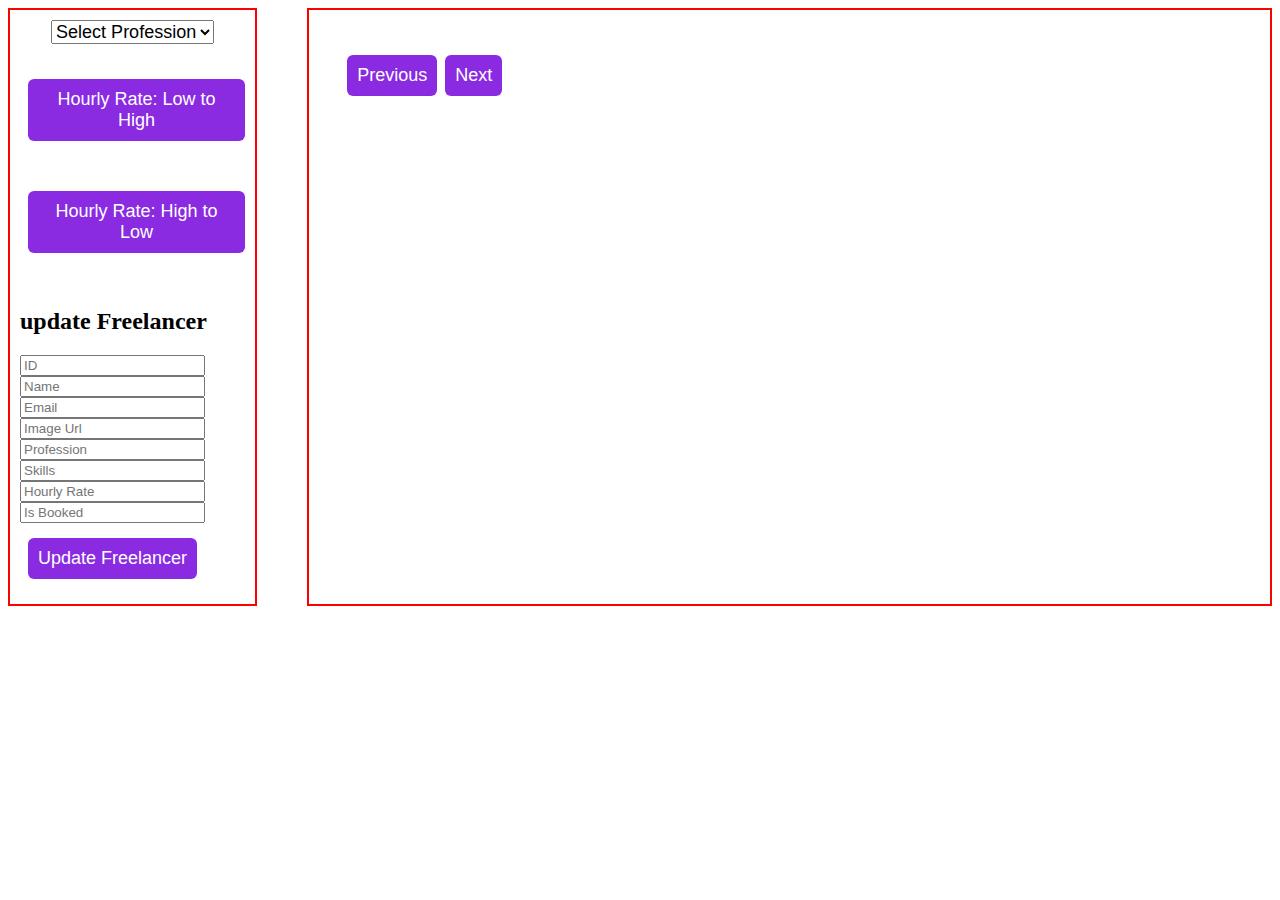
<file: pages/freelancers.html>
<!DOCTYPE html>
<html lang="en">
<head>
    <meta charset="UTF-8">
    <meta http-equiv="X-UA-Compatible" content="IE=edge">
    <meta name="viewport" content="width=device-width, initial-scale=1.0">
    <link rel="stylesheet" href="../styles/freelancers.css">
    <title>Freelancers</title>
</head>
<body>
  <div id="mainDiv">
    <div id="filter">
        <select onchange="myPFChange()" id="myPf">       
            <option value="">Select Profession</option>
            <option value="Student">Student</option>
            <option value="Web Developer">Web Developer</option>
            <option value="Graphic Designer">Graphic Designer</option>
          </select>   
          <button onclick="mysort()">Hourly Rate: Low to High</button>
          <button onclick="mysort2()">Hourly Rate: High to Low</button>

          <div id="update">
            <h2>update Freelancer</h2>
            <input type="text" id="mid"  placeholder="ID" />
            <input type="text" id="upName"  placeholder="Name" />
            <input type="text" id="upEmail"  placeholder="Email" />
            <input type="text" id="upImage"  placeholder="Image Url" />
            <input type="text" id="upPro"  placeholder="Profession" />
            <input type="text" id="upSkills"  placeholder="Skills" />
            <input type="number" id="upRate"  placeholder="Hourly Rate" />
            <input type="text" id="upBook"  placeholder="Is Booked" />
            <button id="update-btn">
              Update Freelancer
            </button>
          </div>

       </div>
    <div id="myc">
        <div id="container"></div>
        <button id="prev">Previous</button><button id="next">Next</button>
    </div>
  </div>
</body>
</html>
<script src="../scripts/freelancers.js"></script>
</file>
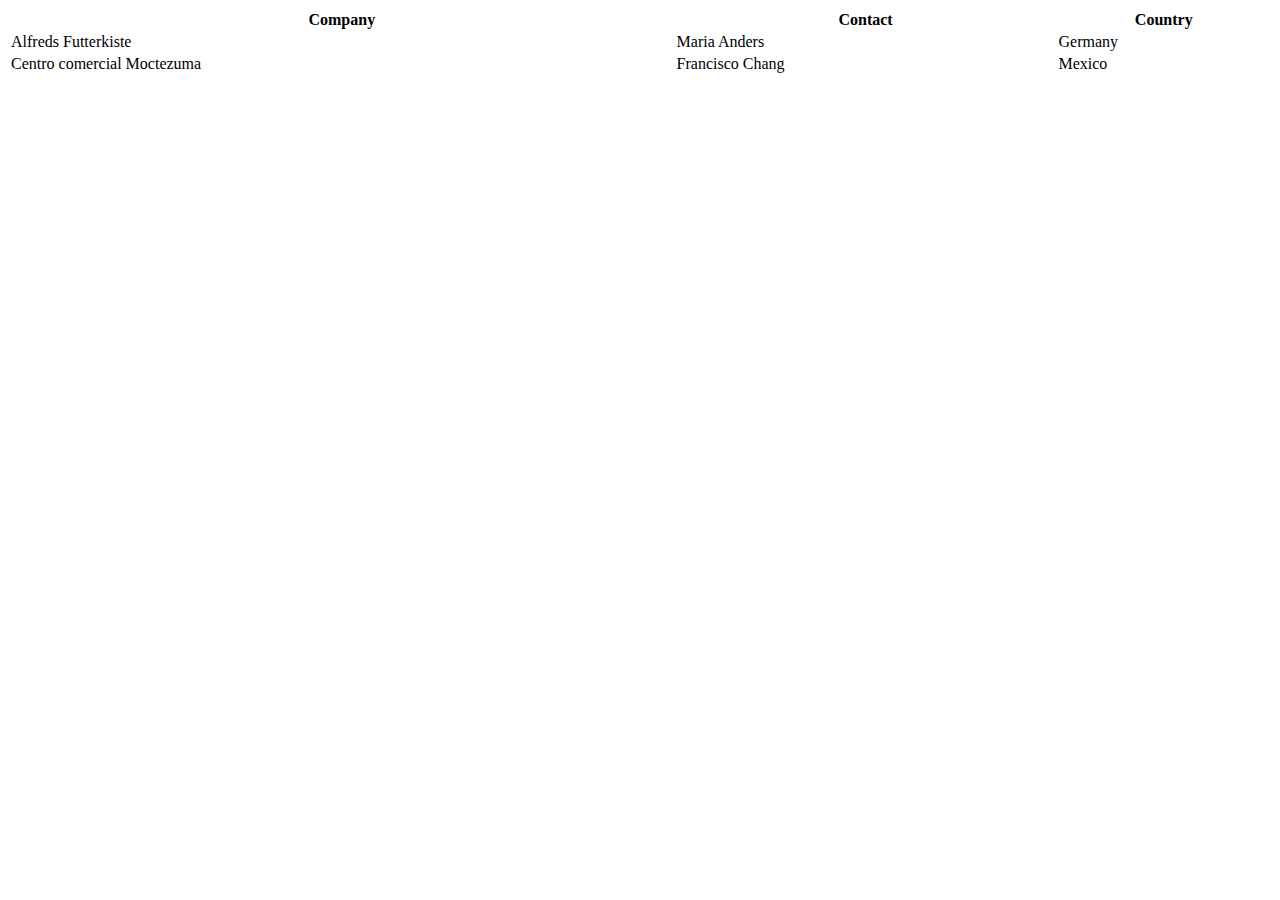
<file: pages/reports.html>
<!DOCTYPE html>
<html lang="en">
<head>
    <meta charset="UTF-8">
    <meta http-equiv="X-UA-Compatible" content="IE=edge">
    <meta name="viewport" content="width=device-width, initial-scale=1.0">
    <title>Reports</title>
</head>
<body>
    <table style="width:100%">
        <tr>
          <th>Company</th>
          <th>Contact</th>
          <th>Country</th>
        </tr>
        <tr>
          <td>Alfreds Futterkiste</td>
          <td>Maria Anders</td>
          <td>Germany</td>
        </tr>
        <tr>
          <td>Centro comercial Moctezuma</td>
          <td>Francisco Chang</td>
          <td>Mexico</td>
        </tr>
      </table>
</body>
</html>
</file>
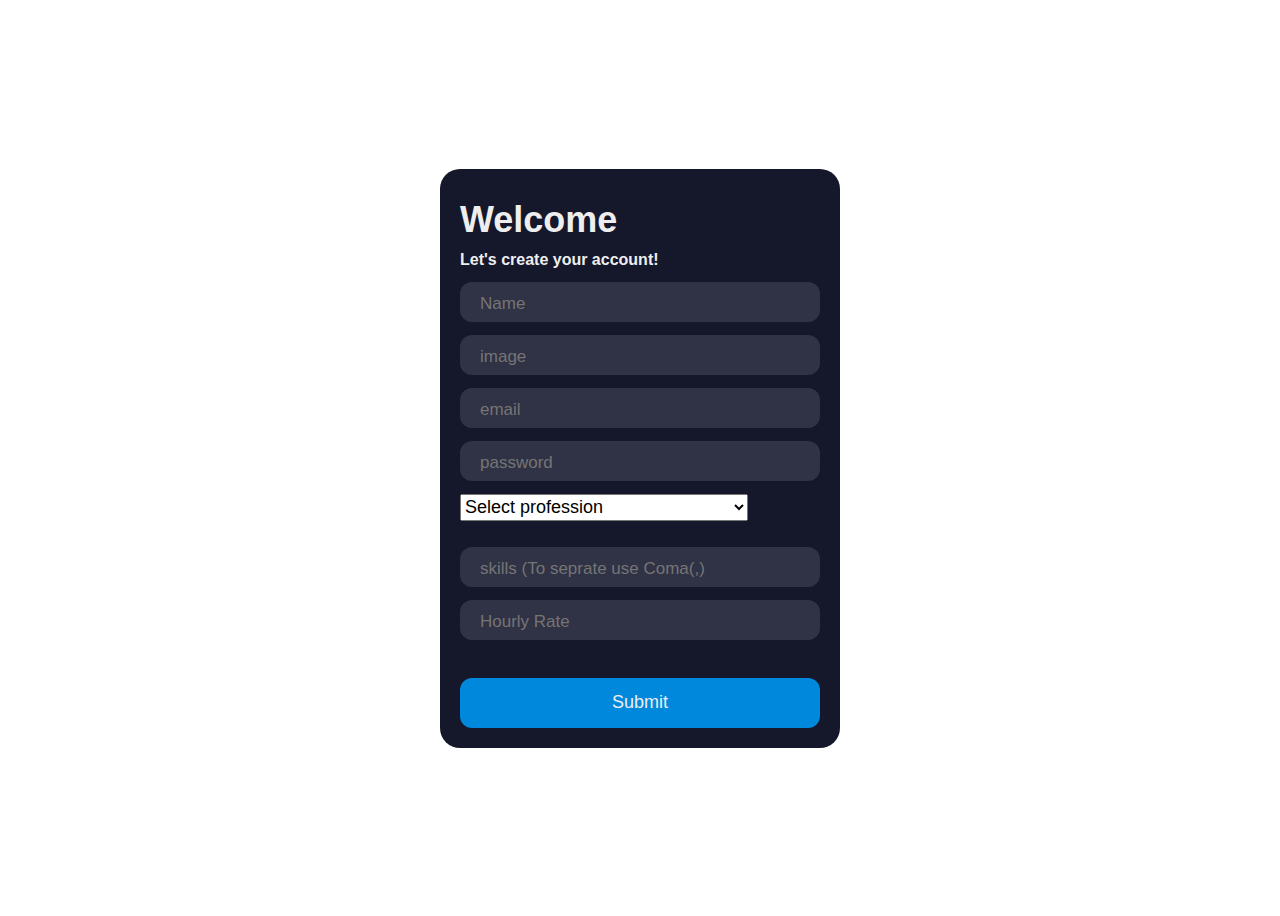
<file: pages/user.html>
<!DOCTYPE html>
<html lang="en">
<head>
    <meta charset="UTF-8">
    <meta http-equiv="X-UA-Compatible" content="IE=edge">
    <meta name="viewport" content="width=device-width, initial-scale=1.0">
    <link rel="stylesheet" href="../styles/user.css">
    <title>User</title>
</head>
<body>
    <form class="form" id="addUser">
        <div class="title">Welcome</div>
        <div class="subtitle">Let's create your account!</div>
        <div class="input-container ic1">
          <input id="name" class="input" type="text" placeholder="Name" />
        </div>
        <div class="input-container ic1">
          <input id="image" class="input" type="text" placeholder="image" />
        </div>
        <div class="input-container ic1">
          <input id="email" class="input" type="email" placeholder="email" />
        </div>
        <div class="input-container ic1">
          <input id="password" class="input" type="password" placeholder="password" />
        </div>
       
        <div class="input-container ic2">
            <select  name="profession" id="prof">
                <option value="">Select profession</option>
                <option value="Student">Student</option>
                <option value="Web Developer">Web Developer</option>
                <option value="Graphic Designer">Graphic Designer</option>
              </select>
        </div>
        <div class="input-container ic1">
            <input id="skills" class="input" type="text" placeholder="skills (To seprate use Coma(,)" />
        </div>
        <div class="input-container ic1">
            <input id="rate" class="input" type="text" placeholder="Hourly Rate" />
        </div>
          <input type="submit" class="submit" value="Submit" />
        
        

    </form>
</body>
</html>
<script src="../scripts/user.js"></script>
</file>
<file: styles/freelancers.css>
img{
    height: 100px;
    width: 100px;
}

#container{
    display: grid;
    grid-template-columns: repeat(4,1fr);
    /* margin: 50px 100px; */
    text-align: center;
    align-items: center;
    gap: 13px;
}

#container>div{
    border-radius: 4px;
    box-shadow: rgba(0, 0, 0, 0.24) 0px 3px 8px;
    width: 240px;
    /* height: 300px; */
    padding: 10px;
}

#mainDiv{
    display: flex;
    flex-direction: row;
    gap: 50px;
}

#myc{
    width: 80%;
    border: 2px solid red;
    padding: 30px;
}

#filter{
    width: 20%;
    display: flex;
    flex-direction: column;
    align-items: center;
gap: 20px;
padding: 10px;
    border: 2px solid red;

}

button{
    font-size: 18px;
    margin-left: 8px;
    margin-top: 15px;
    margin-bottom: 15px;
    padding: 10px;
    background-color: blueviolet;
    color: white;
    border: none;
    border-radius: 6px;
}

button:hover{
    background-color: rgb(129, 10, 240);
}


select{
    font-size: 18px;

}
</file>
<file: styles/user.css>
body {
    align-items: center;
    background-color: #fff;
    display: flex;
    justify-content: center;
    height: 100vh;
  }
  
  .form {
    background-color: #15172b;
    border-radius: 20px;
    box-sizing: border-box;
    /* height: 500px; */
    padding: 20px;
    width: 400px;
  }
  
  .title {
    color: #eee;
    font-family: sans-serif;
    font-size: 36px;
    font-weight: 600;
    margin-top: 10px;
  }
  
  .subtitle {
    color: #eee;
    font-family: sans-serif;
    font-size: 16px;
    font-weight: 600;
    margin-top: 10px;
  }
  
  .input-container {
    height: 40px;
    position: relative;
    width: 100%;
  }
  
  .ic1 {
    margin-top: 13px;
  }
  
  .ic2 {
    margin-top: 13px;
  }
  
  .input {
    background-color: #303245;
    border-radius: 12px;
    border: 0;
    box-sizing: border-box;
    color: #eee;
    font-size: 17px;
    height: 100%;
    outline: 0;
    padding: 4px 20px 0;
    width: 100%;
  }
  
 
  #prof{
    width: 80%;
    font-size: 18px;
    height: 27px;
  }
  
  
  .submit {
    background-color: #08d;
    border-radius: 12px;
    border: 0;
    box-sizing: border-box;
    color: #eee;
    cursor: pointer;
    font-size: 18px;
    height: 50px;
    margin-top: 38px;
    /* // outline: 0; */
    text-align: center;
    width: 100%;
  }
  
  .submit:active {
    background-color: #06b;
  }
</file>
